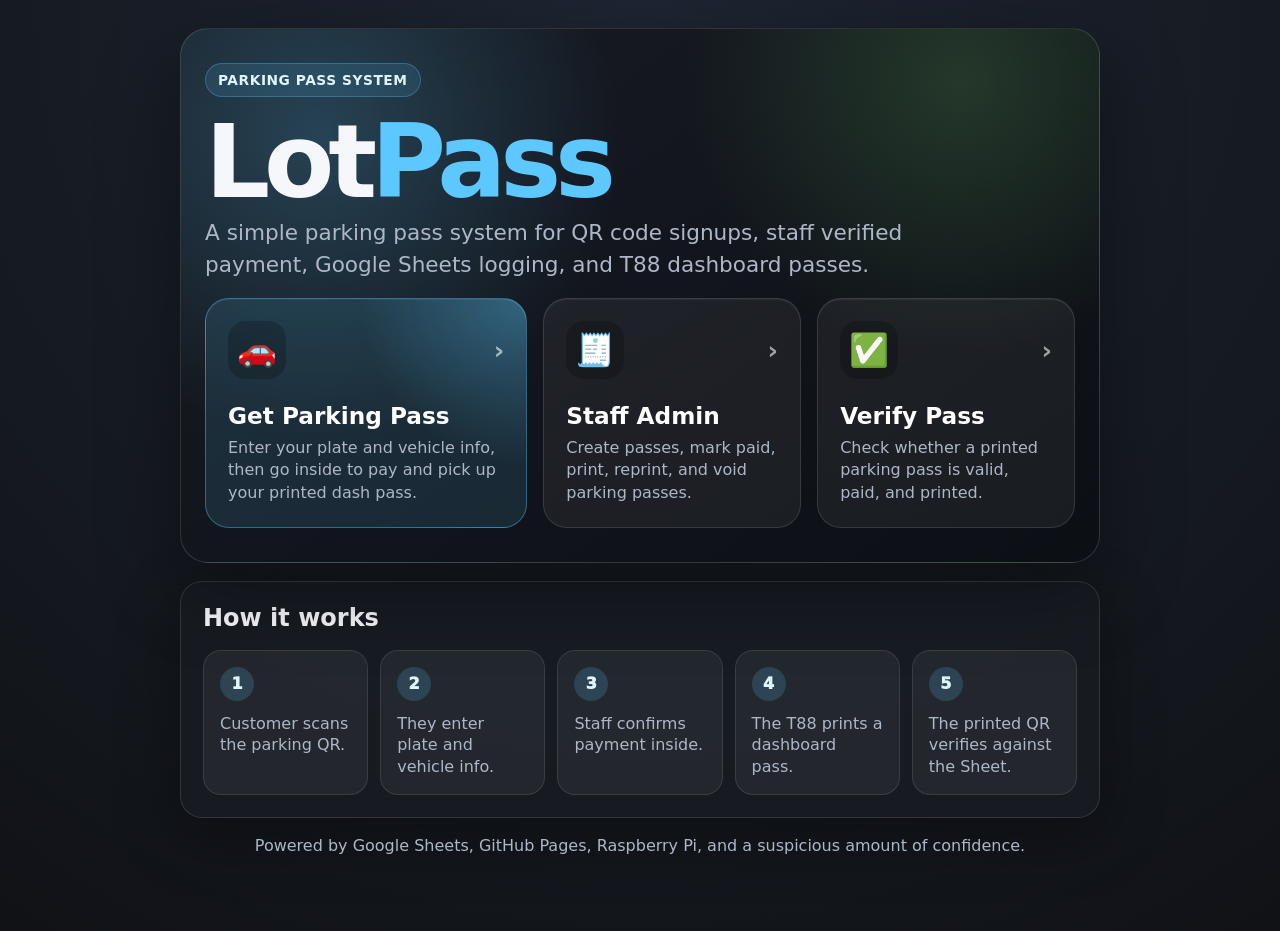
<file: index.html>
<!DOCTYPE html>
<html lang="en">
<head>
  <meta charset="UTF-8" />
  <meta name="viewport" content="width=device-width, initial-scale=1.0" />
  <link rel="icon" type="image/png" href="assets/favicon.png">
  <link rel="apple-touch-icon" href="assets/favicon.png">
  <title>LotPass</title>
  <link rel="stylesheet" href="style.css" />

  <style>
    .lotpass-hero {
      position: relative;
      overflow: hidden;
      padding: 34px 24px;
      border-radius: 28px;
      background:
        radial-gradient(circle at 15% 20%, rgba(92, 200, 255, .24), transparent 34%),
        radial-gradient(circle at 85% 10%, rgba(120, 214, 107, .18), transparent 30%),
        linear-gradient(145deg, rgba(24,28,35,.98), rgba(12,15,21,.98));
      border: 1px solid rgba(255,255,255,.14);
      box-shadow: 0 24px 80px rgba(0,0,0,.38);
    }

    .lotpass-badge {
      display: inline-flex;
      align-items: center;
      gap: 8px;
      padding: 8px 12px;
      border-radius: 999px;
      background: rgba(92,200,255,.13);
      border: 1px solid rgba(92,200,255,.28);
      color: #dff6ff;
      font-weight: 900;
      font-size: .86rem;
      letter-spacing: .04em;
      text-transform: uppercase;
    }

    .hero-title {
      margin: 18px 0 8px;
      font-size: clamp(3rem, 10vw, 6.4rem);
      line-height: .92;
      letter-spacing: -.06em;
      text-align: left;
    }

    .hero-title span {
      color: var(--blue);
    }

    .hero-copy {
      max-width: 720px;
      margin: 0;
      color: var(--muted);
      font-size: clamp(1.05rem, 2.2vw, 1.35rem);
      line-height: 1.45;
    }

    .home-grid {
      display: grid;
      grid-template-columns: 1.25fr 1fr 1fr;
      gap: 16px;
      margin-top: 18px;
    }

    .home-tile {
      position: relative;
      display: flex;
      flex-direction: column;
      justify-content: space-between;
      gap: 18px;
      min-height: 230px;
      padding: 22px;
      border-radius: 24px;
      background: rgba(255,255,255,.055);
      border: 1px solid rgba(255,255,255,.12);
      color: var(--text);
      text-decoration: none;
      overflow: hidden;
      box-shadow: inset 0 1px 0 rgba(255,255,255,.06);
      transition: transform .15s ease, border-color .15s ease, background .15s ease;
    }

    .home-tile:hover {
      transform: translateY(-3px);
      background: rgba(255,255,255,.09);
      border-color: rgba(255,255,255,.24);
    }

    .home-tile.primary {
      background:
        radial-gradient(circle at top right, rgba(92,200,255,.34), transparent 42%),
        rgba(92,200,255,.12);
      border-color: rgba(92,200,255,.38);
    }

    .tile-top {
      display: flex;
      align-items: center;
      justify-content: space-between;
      gap: 14px;
    }

    .tile-icon {
      display: grid;
      place-items: center;
      width: 58px;
      height: 58px;
      border-radius: 18px;
      background: rgba(0,0,0,.22);
      font-size: 2rem;
      flex: 0 0 auto;
    }

    .tile-arrow {
      color: rgba(255,255,255,.58);
      font-size: 1.6rem;
      font-weight: 900;
    }

    .home-tile strong {
      display: block;
      margin-bottom: 8px;
      color: #fff;
      font-size: 1.45rem;
      line-height: 1.1;
    }

    .home-tile span.tile-desc {
      display: block;
      color: var(--muted);
      line-height: 1.42;
      font-size: 1rem;
    }

    .steps-card {
      margin-top: 18px;
    }

    .steps-grid {
      display: grid;
      grid-template-columns: repeat(5, 1fr);
      gap: 12px;
      margin-top: 18px;
    }

    .step {
      padding: 16px;
      border-radius: 18px;
      background: rgba(255,255,255,.055);
      border: 1px solid rgba(255,255,255,.1);
      min-height: 128px;
    }

    .step-num {
      display: grid;
      place-items: center;
      width: 34px;
      height: 34px;
      margin-bottom: 12px;
      border-radius: 50%;
      background: rgba(92,200,255,.18);
      color: #dff6ff;
      font-weight: 1000;
    }

    .step p {
      margin: 0;
      color: var(--muted);
      line-height: 1.35;
    }

    .footer-note {
      text-align: center;
      margin-top: 18px;
      color: var(--muted);
    }

    @media (max-width: 900px) {
      .home-grid {
        grid-template-columns: 1fr;
      }

      .home-tile {
        min-height: 180px;
      }

      .steps-grid {
        grid-template-columns: 1fr;
      }

      .hero-title {
        text-align: center;
      }

      .lotpass-hero {
        text-align: center;
      }

      .hero-copy {
        margin: 0 auto;
      }

    }
  </style>
</head>

<body>
  <main class="wrap">
    <section class="lotpass-hero">
      <div class="lotpass-badge">Parking pass system</div>

      <h1 class="hero-title">Lot<span>Pass</span></h1>

      <p class="hero-copy">
        A simple parking pass system for QR code signups, staff verified payment,
        Google Sheets logging, and T88 dashboard passes.
      </p>


      <div class="home-grid">
        <a class="home-tile primary" href="parking.html">
          <div class="tile-top">
            <div class="tile-icon">🚗</div>
            <div class="tile-arrow">›</div>
          </div>
          <div>
            <strong>Get Parking Pass</strong>
            <span class="tile-desc">
              Enter your plate and vehicle info, then go inside to pay and pick up your printed dash pass.
            </span>
          </div>
        </a>

        <a class="home-tile" href="admin.html">
          <div class="tile-top">
            <div class="tile-icon">🧾</div>
            <div class="tile-arrow">›</div>
          </div>
          <div>
            <strong>Staff Admin</strong>
            <span class="tile-desc">
              Create passes, mark paid, print, reprint, and void parking passes.
            </span>
          </div>
        </a>

        <a class="home-tile" href="verify.html">
          <div class="tile-top">
            <div class="tile-icon">✅</div>
            <div class="tile-arrow">›</div>
          </div>
          <div>
            <strong>Verify Pass</strong>
            <span class="tile-desc">
              Check whether a printed parking pass is valid, paid, and printed.
            </span>
          </div>
        </a>
      </div>
    </section>

    <section class="card steps-card">
      <h2>How it works</h2>

      <div class="steps-grid">
        <div class="step">
          <div class="step-num">1</div>
          <p>Customer scans the parking QR.</p>
        </div>

        <div class="step">
          <div class="step-num">2</div>
          <p>They enter plate and vehicle info.</p>
        </div>

        <div class="step">
          <div class="step-num">3</div>
          <p>Staff confirms payment inside.</p>
        </div>

        <div class="step">
          <div class="step-num">4</div>
          <p>The T88 prints a dashboard pass.</p>
        </div>

        <div class="step">
          <div class="step-num">5</div>
          <p>The printed QR verifies against the Sheet.</p>
        </div>
      </div>
    </section>

    <p class="footer-note">
      Powered by Google Sheets, GitHub Pages, Raspberry Pi, and a suspicious amount of confidence.
    </p>
  </main>
</body>
</html>
</file>
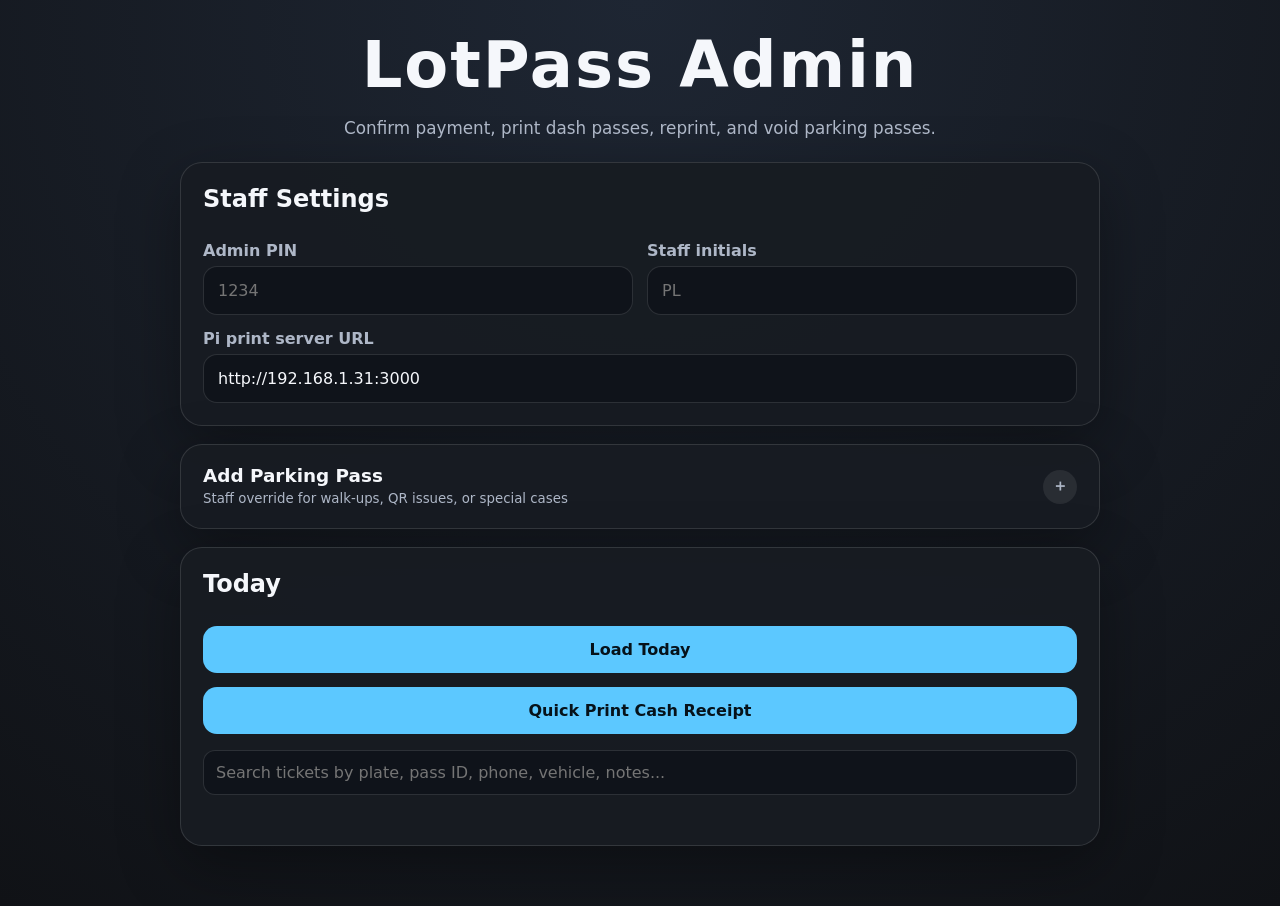
<file: admin.html>
<!DOCTYPE html>
<html lang="en">
<head>
  <meta charset="UTF-8" />
  <meta name="viewport" content="width=device-width, initial-scale=1.0" />
  <title>LotPass Admin</title>
  <link rel="stylesheet" href="style.css" />

  <style>
    .admin-accordion {
      padding: 0;
      overflow: hidden;
    }

    .admin-accordion summary {
      display: flex;
      align-items: center;
      justify-content: space-between;
      gap: 14px;
      padding: 20px 22px;
      cursor: pointer;
      list-style: none;
    }

    .admin-accordion summary::-webkit-details-marker {
      display: none;
    }

    .admin-accordion summary strong {
      display: block;
      color: var(--text);
      font-size: 1.15rem;
    }

    .admin-accordion summary small {
      display: block;
      margin-top: 4px;
      color: var(--muted);
      line-height: 1.35;
    }

    .accordion-icon {
      display: grid;
      place-items: center;
      width: 34px;
      height: 34px;
      border-radius: 999px;
      background: rgba(255,255,255,.08);
      color: var(--muted);
      font-weight: 1000;
      flex: 0 0 auto;
    }

    .admin-accordion[open] .accordion-icon {
      transform: rotate(45deg);
      color: var(--text);
    }

    .admin-accordion .notice,
    .admin-accordion form {
      margin-left: 22px;
      margin-right: 22px;
    }

    .admin-accordion form {
      padding-bottom: 22px;
    }
    .admin-search-wrap {
  display: grid;
  gap: 10px;
  margin: 16px 0;
}

#ticketSearch {
  width: 100%;
  padding: 12px;
  border-radius: 12px;
  font-size: 16px;
}

.ticket-pager {
  display: flex;
  gap: 10px;
  align-items: center;
  flex-wrap: wrap;
}

.ticket-pager button {
  padding: 8px 12px;
  border-radius: 10px;
}

.pager-info {
  opacity: 0.8;
}
  </style>
</head>

<body>
  <main class="wrap">
    <h1>LotPass Admin</h1>
    <p class="subtitle">Confirm payment, print dash passes, reprint, and void parking passes.</p>

    <section class="card">
      <h2>Staff Settings</h2>

      <div class="grid">
        <div>
          <label for="pin">Admin PIN</label>
          <input id="pin" inputmode="numeric" placeholder="1234" />
        </div>

        <div>
          <label for="staffInitials">Staff initials</label>
          <input id="staffInitials" placeholder="PL" />
        </div>
      </div>

      <label for="printServerUrl">Pi print server URL</label>
      <input id="printServerUrl" value="http://192.168.1.31:3000" />
    </section>

    <details class="card admin-accordion" style="margin-top: 18px;">
      <summary>
        <span>
          <strong>Add Parking Pass</strong>
          <small>Staff override for walk-ups, QR issues, or special cases</small>
        </span>
        <span class="accordion-icon">＋</span>
      </summary>

      <div class="notice warn">
        Use this only when someone pays inside first, skips the QR, or needs staff help. Most parking entries should come from the customer QR form.
      </div>

      <form id="adminAddForm">
        <label for="adminPlate">License plate number</label>
        <input id="adminPlate" name="plate" autocomplete="off" required placeholder="ABC1234" />

        <div class="grid">
          <div>
            <label for="adminVehicleColor">Vehicle color</label>
            <input id="adminVehicleColor" name="vehicleColor" placeholder="Silver" />
          </div>

          <div>
            <label for="adminVehicleMakeModel">Vehicle make/model</label>
            <input id="adminVehicleMakeModel" name="vehicleMakeModel" placeholder="Toyota Camry" />
          </div>
        </div>

        <div class="grid">
          <div>
            <label for="adminPhone">Phone optional</label>
            <input id="adminPhone" name="phone" inputmode="tel" placeholder="Optional" />
          </div>

          <div>
            <label for="adminAmount">Amount</label>
            <input id="adminAmount" name="amount" inputmode="decimal" value="15" />
          </div>
        </div>

        <label for="adminParkingType">Parking type</label>
        <select id="adminParkingType" name="parkingType">
          <option>Event Parking</option>
          <option>Hourly Parking</option>
          <option>Staff Comp</option>
        </select>

        <label for="adminNotes">Notes optional</label>
        <textarea id="adminNotes" name="notes" placeholder="Spot number, paid at bar, comp reason, etc."></textarea>

        <div class="grid">
          <button type="button" id="addPendingBtn" class="secondary">Add Pending</button>
          <button type="button" id="addPaidBtn" class="good">Add Paid Pass</button>
        </div>
      </form>
    </details>

    <section class="card" style="margin-top: 18px;">
      <h2>Today</h2>
      <button id="loadBtn">Load Today</button>
      <button id="quickPrintBtn" type="button">Quick Print Cash Receipt</button>
      <div id="message"></div>
      <div id="list" class="pass-list"></div>
    </section>
  </main>

  <script src="admin.js?v=3"></script>
</body>
</html>
</file>
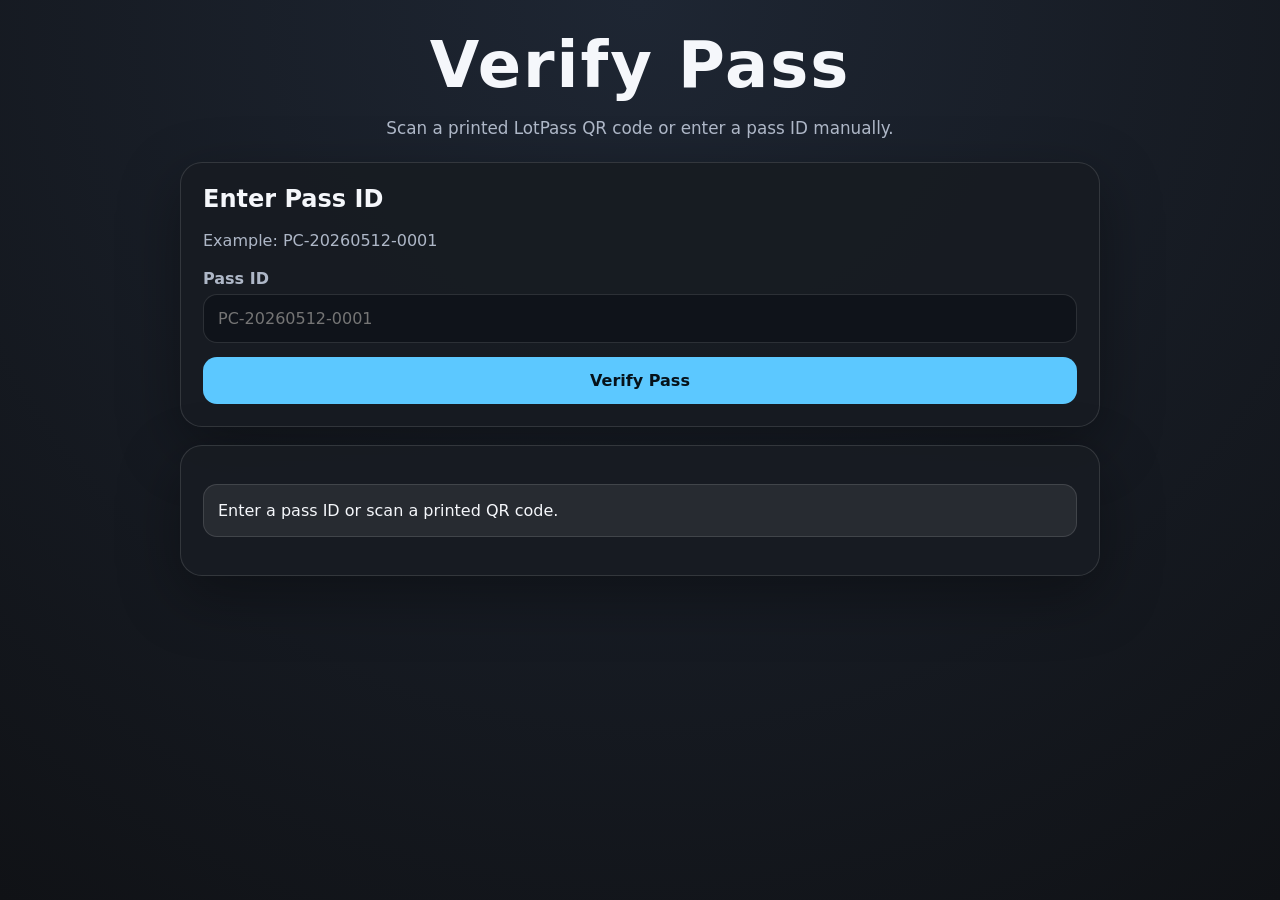
<file: verify.html>
<!DOCTYPE html>
<html lang="en">
<head>
  <meta charset="UTF-8" />
  <meta name="viewport" content="width=device-width, initial-scale=1.0" />
  <title>Verify LotPass</title>
  <link rel="stylesheet" href="style.css" />
</head>
<body>
  <main class="wrap">
    <h1>Verify Pass</h1>
    <p class="subtitle">Scan a printed LotPass QR code or enter a pass ID manually.</p>

    <section class="card" id="manualVerifyCard">
      <h2>Enter Pass ID</h2>
      <p class="meta">Example: PC-20260512-0001</p>

      <form id="verifyForm">
        <label for="manualPassId">Pass ID</label>
        <input id="manualPassId" autocomplete="off" placeholder="PC-20260512-0001" />

        <button type="submit">Verify Pass</button>
      </form>
    </section>

    <section class="card" id="verifyCard" style="margin-top: 18px;">
      <div class="notice">Enter a pass ID or scan a printed QR code.</div>
    </section>
  </main>

  <script src="verify.js?v=2"></script>
</body>
</html>
</file>
<file: style.css>
:root {
  --bg: #101216;
  --panel: #181c23;
  --panel2: #222936;
  --text: #f5f7fb;
  --muted: #aeb7c7;
  --line: rgba(255,255,255,.12);
  --good: #78d66b;
  --warn: #ffd166;
  --bad: #ff6b6b;
  --blue: #5cc8ff;
}

* { box-sizing: border-box; }

body {
  margin: 0;
  min-height: 100vh;
  background: radial-gradient(circle at top, #1e2633, var(--bg));
  color: var(--text);
  font-family: system-ui, -apple-system, BlinkMacSystemFont, "Segoe UI", sans-serif;
}

.wrap {
  width: min(920px, calc(100% - 28px));
  margin: 0 auto;
  padding: 28px 0 60px;
}

.card {
  background: rgba(24,28,35,.94);
  border: 1px solid var(--line);
  border-radius: 22px;
  padding: 22px;
  box-shadow: 0 20px 60px rgba(0,0,0,.35);
}

h1, h2, h3 { margin: 0 0 14px; }

h1 {
  font-size: clamp(2.1rem, 8vw, 4rem);
  letter-spacing: .03em;
  text-align: center;
}

.subtitle {
  text-align: center;
  color: var(--muted);
  font-size: 1.05rem;
  margin: 0 auto 22px;
  max-width: 680px;
  line-height: 1.45;
}

label {
  display: block;
  margin: 14px 0 6px;
  color: var(--muted);
  font-weight: 700;
}

input, select, textarea, button {
  width: 100%;
  font: inherit;
  border-radius: 14px;
  border: 1px solid var(--line);
}

input, select, textarea {
  background: #0f131a;
  color: var(--text);
  padding: 14px;
}

textarea { min-height: 90px; resize: vertical; }

button {
  padding: 14px 16px;
  margin-top: 14px;
  background: var(--blue);
  color: #06121a;
  font-weight: 900;
  cursor: pointer;
  border: 0;
}

button.secondary {
  background: var(--panel2);
  color: var(--text);
  border: 1px solid var(--line);
}

button.good { background: var(--good); color: #071207; }
button.warn { background: var(--warn); color: #181000; }
button.bad { background: var(--bad); color: #1b0606; }

.notice {
  padding: 14px;
  border-radius: 14px;
  margin: 16px 0;
  background: rgba(255,255,255,.07);
  border: 1px solid var(--line);
  line-height: 1.45;
}

.notice.good { background: rgba(120,214,107,.16); }
.notice.bad { background: rgba(255,107,107,.16); }
.notice.warn { background: rgba(255,209,102,.16); }

.grid {
  display: grid;
  grid-template-columns: repeat(2, 1fr);
  gap: 14px;
}

@media (max-width: 700px) {
  .grid { grid-template-columns: 1fr; }
}

.pass-list {
  display: grid;
  gap: 14px;
  margin-top: 18px;
}

.pass-card {
  background: rgba(255,255,255,.06);
  border: 1px solid var(--line);
  border-radius: 18px;
  padding: 16px;
}

.pass-head {
  display: flex;
  gap: 12px;
  align-items: flex-start;
  justify-content: space-between;
  flex-wrap: wrap;
}

.big-plate {
  font-size: 2rem;
  font-weight: 1000;
  letter-spacing: .06em;
}

.meta {
  color: var(--muted);
  line-height: 1.45;
}

.status {
  display: inline-block;
  padding: 6px 10px;
  border-radius: 999px;
  font-size: .85rem;
  font-weight: 900;
  background: var(--panel2);
}

.status.pending { background: var(--warn); color: #181000; }
.status.paid { background: var(--good); color: #071207; }
.status.printed { background: var(--blue); color: #06121a; }
.status.void { background: var(--bad); color: #1b0606; }

.actions {
  display: grid;
  grid-template-columns: repeat(4, 1fr);
  gap: 8px;
  margin-top: 12px;
}

.actions button { margin: 0; padding: 11px 10px; }

@media (max-width: 760px) {
  .actions { grid-template-columns: 1fr 1fr; }
}

.small {
  font-size: .9rem;
  color: var(--muted);
}
</file>
